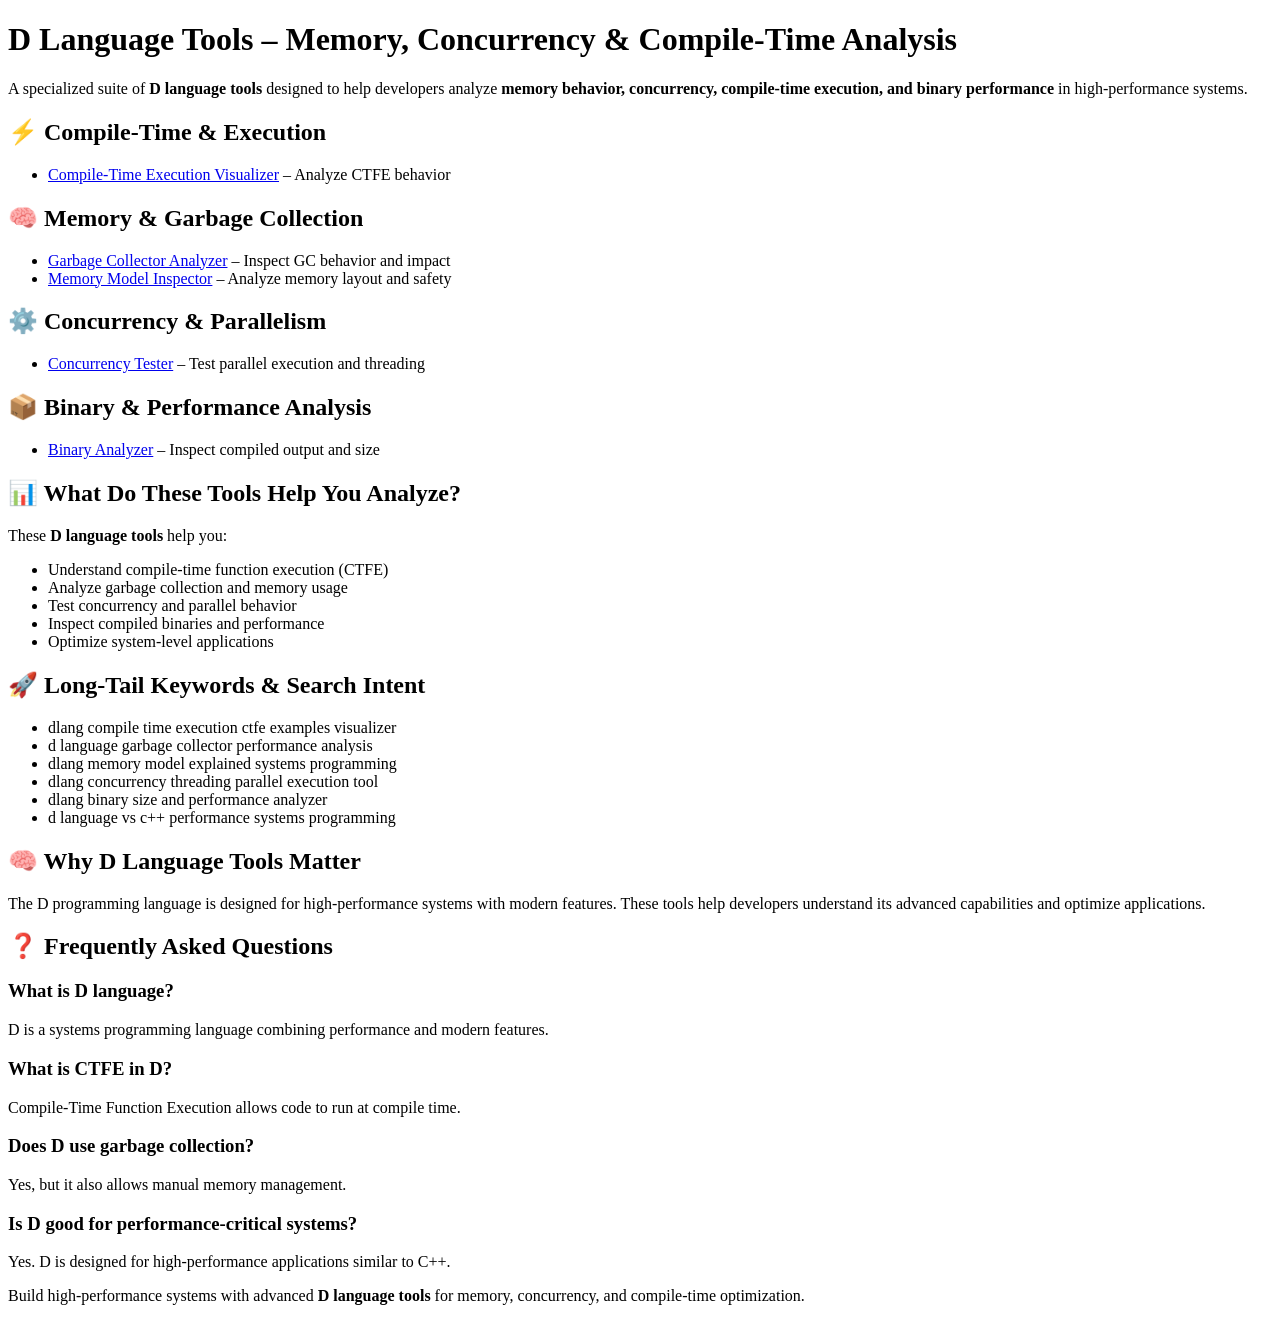
<file: index.html>
<!DOCTYPE html>
<html lang="en">
<head>
    <meta charset="UTF-8">
    <meta name="viewport" content="width=device-width, initial-scale=1.0">
    <meta name="google-site-verification" content="PkLa_ViOo6FAHpvh8SacceMb95o9tePRdrqLNBz9X1M" />
    <title>D Language Tools – Memory, Concurrency & Compile-Time Analysis</title>

    <meta name="description" content="Advanced D language tools for memory analysis, garbage collection, concurrency testing and compile-time execution visualization.">

    <meta name="keywords" content="d language tools, dlang memory model, dlang garbage collector analysis, dlang compile time execution, dlang concurrency tools, dlang performance analysis">

    <link rel="canonical" href="/dlang-tools/">
</head>

<body>

<header>
    <h1>D Language Tools – Memory, Concurrency & Compile-Time Analysis</h1>
    <p>
        A specialized suite of <strong>D language tools</strong> designed to help developers
        analyze <strong>memory behavior, concurrency, compile-time execution, and binary performance</strong>
        in high-performance systems.
    </p>
</header>

<section>
    <h2>⚡ Compile-Time & Execution</h2>
    <ul>
        <li><a href="/dlang-tools/dlang-compile-time-execution-visualizer/">Compile-Time Execution Visualizer</a> – Analyze CTFE behavior</li>
    </ul>
</section>

<section>
    <h2>🧠 Memory & Garbage Collection</h2>
    <ul>
        <li><a href="/dlang-tools/dlang-garbage-collector-analyzer/">Garbage Collector Analyzer</a> – Inspect GC behavior and impact</li>
        <li><a href="/dlang-tools/dlang-memory-model-inspector/">Memory Model Inspector</a> – Analyze memory layout and safety</li>
    </ul>
</section>

<section>
    <h2>⚙️ Concurrency & Parallelism</h2>
    <ul>
        <li><a href="/dlang-tools/dlang-concurrency-tester/">Concurrency Tester</a> – Test parallel execution and threading</li>
    </ul>
</section>

<section>
    <h2>📦 Binary & Performance Analysis</h2>
    <ul>
        <li><a href="/dlang-tools/dlang-binary-analyzer/">Binary Analyzer</a> – Inspect compiled output and size</li>
    </ul>
</section>

<section>
    <h2>📊 What Do These Tools Help You Analyze?</h2>
    <p>
        These <strong>D language tools</strong> help you:
    </p>
    <ul>
        <li>Understand compile-time function execution (CTFE)</li>
        <li>Analyze garbage collection and memory usage</li>
        <li>Test concurrency and parallel behavior</li>
        <li>Inspect compiled binaries and performance</li>
        <li>Optimize system-level applications</li>
    </ul>
</section>

<section>
    <h2>🚀 Long-Tail Keywords & Search Intent</h2>
    <ul>
        <li>dlang compile time execution ctfe examples visualizer</li>
        <li>d language garbage collector performance analysis</li>
        <li>dlang memory model explained systems programming</li>
        <li>dlang concurrency threading parallel execution tool</li>
        <li>dlang binary size and performance analyzer</li>
        <li>d language vs c++ performance systems programming</li>
    </ul>
</section>

<section>
    <h2>🧠 Why D Language Tools Matter</h2>
    <p>
        The D programming language is designed for high-performance systems with modern features.
        These tools help developers understand its advanced capabilities and optimize applications.
    </p>
</section>

<section>
    <h2>❓ Frequently Asked Questions</h2>

    <h3>What is D language?</h3>
    <p>
        D is a systems programming language combining performance and modern features.
    </p>

    <h3>What is CTFE in D?</h3>
    <p>
        Compile-Time Function Execution allows code to run at compile time.
    </p>

    <h3>Does D use garbage collection?</h3>
    <p>
        Yes, but it also allows manual memory management.
    </p>

    <h3>Is D good for performance-critical systems?</h3>
    <p>
        Yes. D is designed for high-performance applications similar to C++.
    </p>
</section>

<footer>
    <p>
        Build high-performance systems with advanced <strong>D language tools</strong>
        for memory, concurrency, and compile-time optimization.
    </p>
</footer>

</body>
</html>
</file>
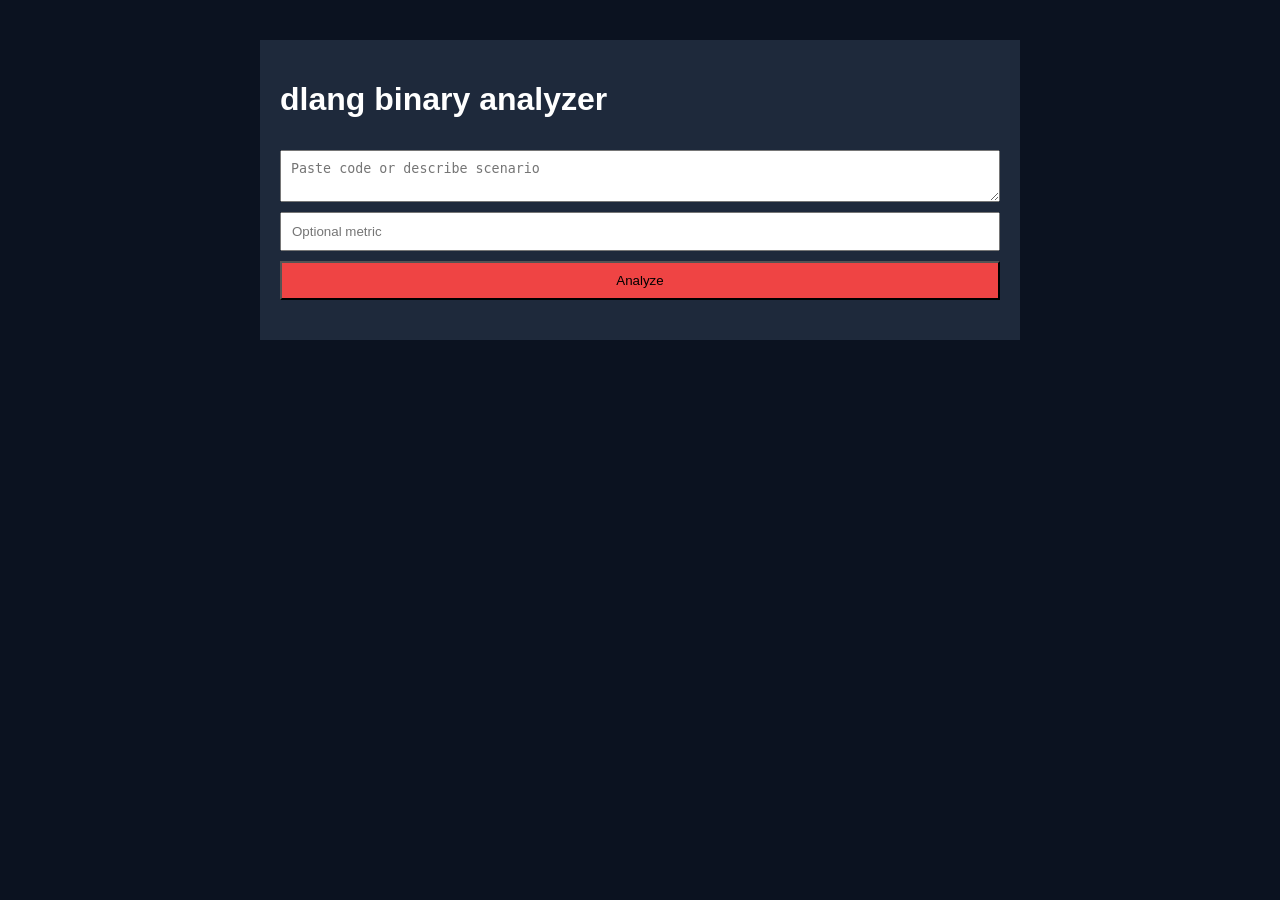
<file: dlang-binary-analyzer/index.html>
<html><head><meta charset='UTF-8'><title>dlang binary analyzer</title>
<link rel='stylesheet' href='styles.css'></head>
<body><div class='container'>
<h1>dlang binary analyzer</h1>
<textarea id='input' placeholder='Paste code or describe scenario'></textarea>
<input id='value' placeholder='Optional metric'>
<button onclick='run()'>Analyze</button>
<div id='res' class='result'></div>
</div><script src='script.js'></script></body></html>
</file>
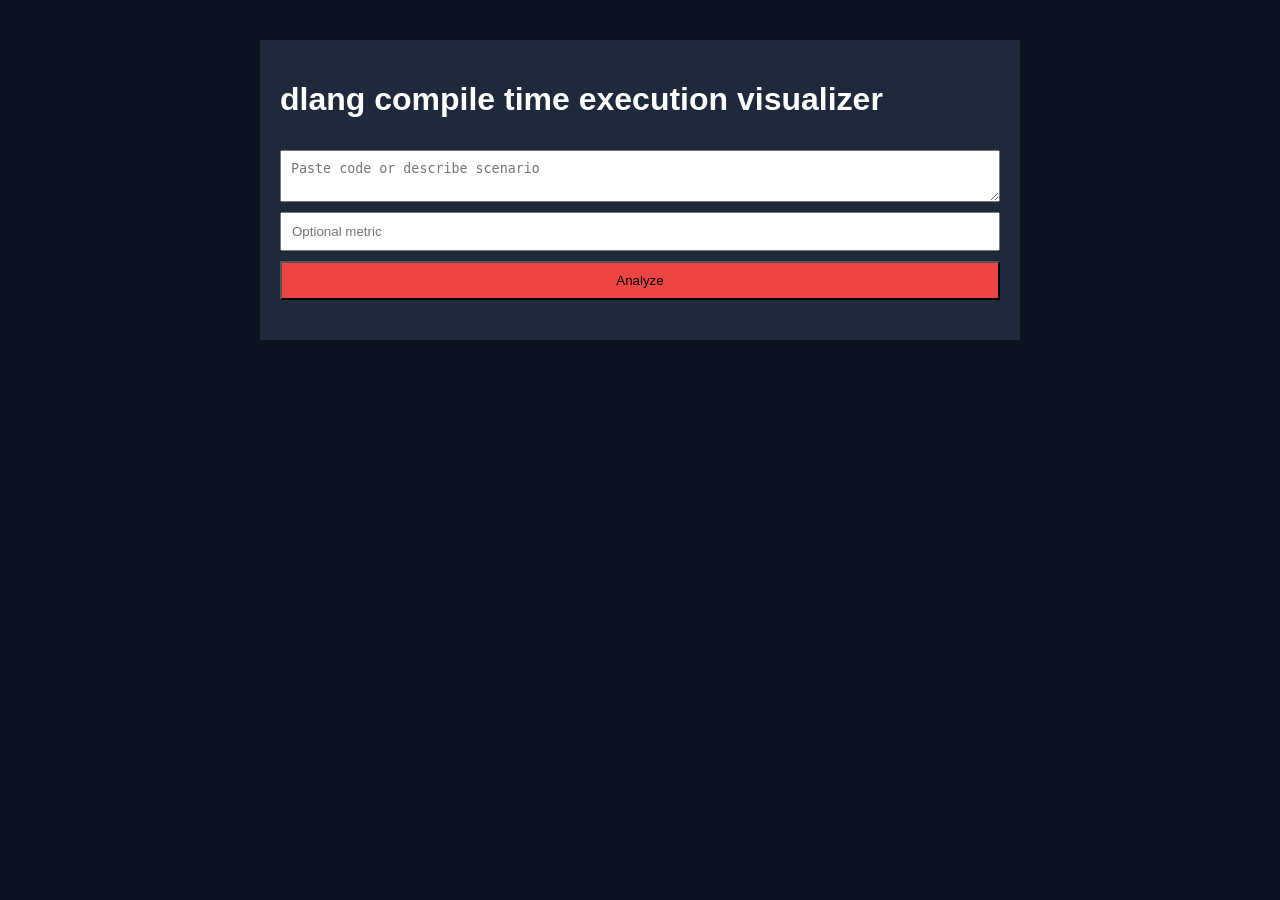
<file: dlang-compile-time-execution-visualizer/index.html>
<html><head><meta charset='UTF-8'><title>dlang compile time execution visualizer</title>
<link rel='stylesheet' href='styles.css'></head>
<body><div class='container'>
<h1>dlang compile time execution visualizer</h1>
<textarea id='input' placeholder='Paste code or describe scenario'></textarea>
<input id='value' placeholder='Optional metric'>
<button onclick='run()'>Analyze</button>
<div id='res' class='result'></div>
</div><script src='script.js'></script></body></html>
</file>
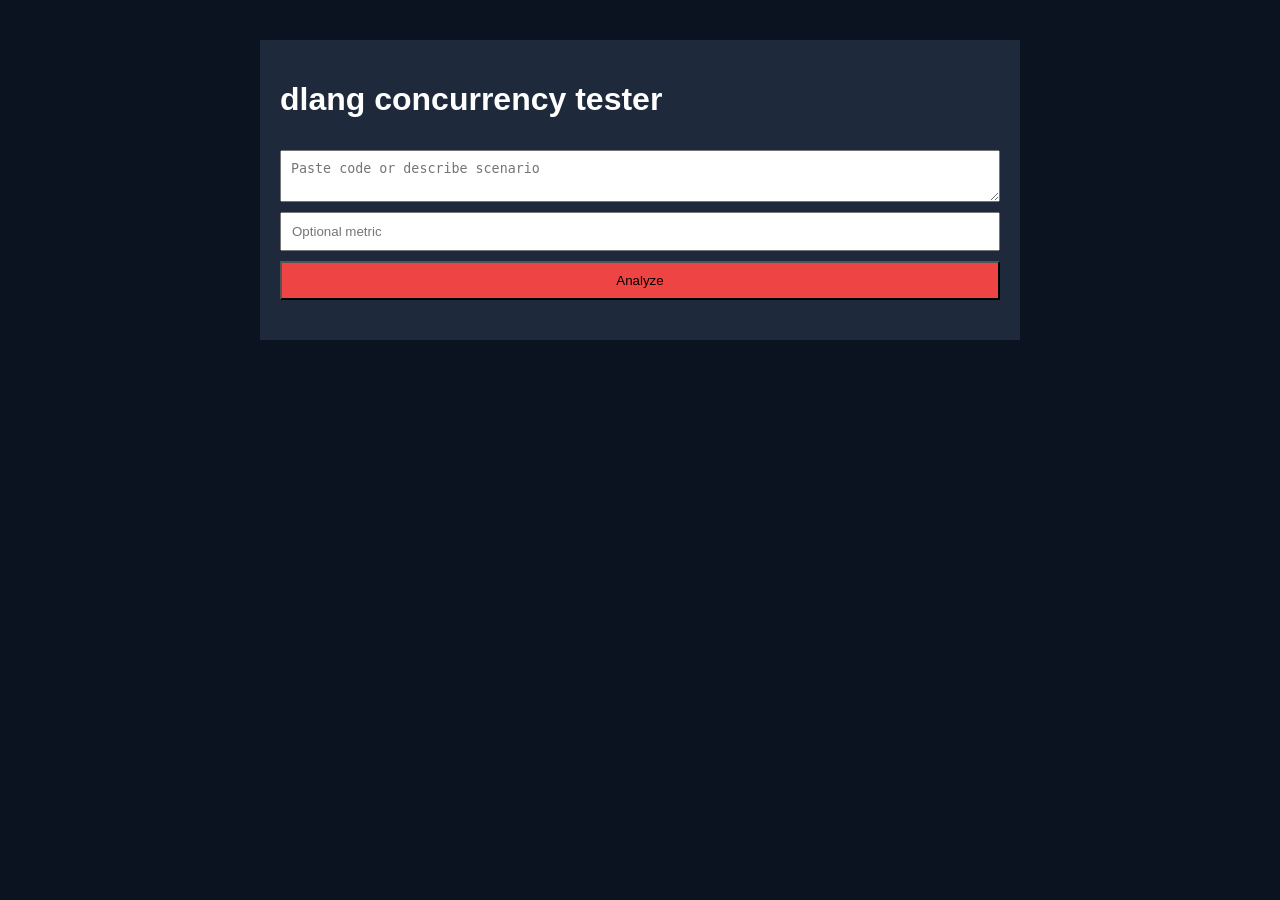
<file: dlang-concurrency-tester/index.html>
<html><head><meta charset='UTF-8'><title>dlang concurrency tester</title>
<link rel='stylesheet' href='styles.css'></head>
<body><div class='container'>
<h1>dlang concurrency tester</h1>
<textarea id='input' placeholder='Paste code or describe scenario'></textarea>
<input id='value' placeholder='Optional metric'>
<button onclick='run()'>Analyze</button>
<div id='res' class='result'></div>
</div><script src='script.js'></script></body></html>
</file>
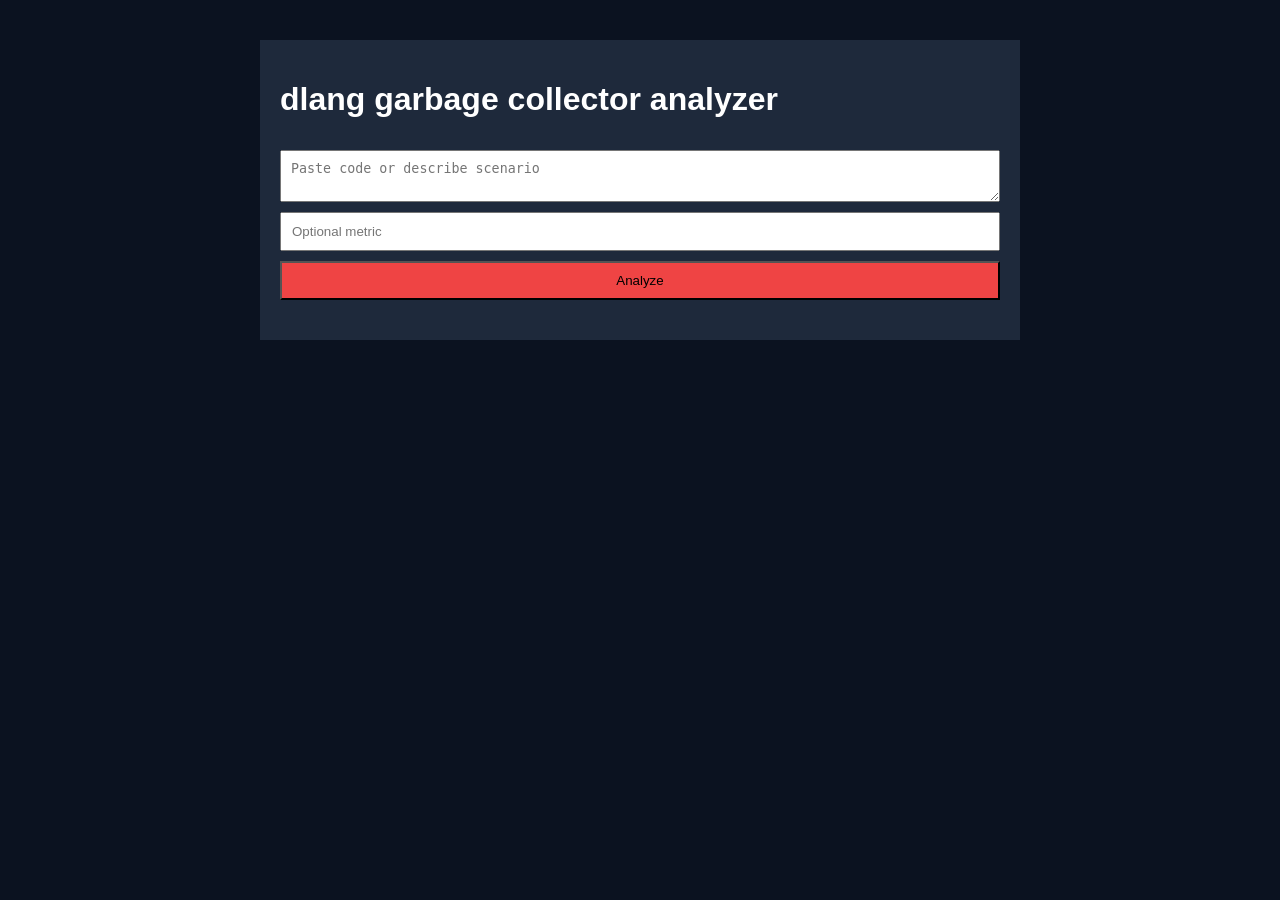
<file: dlang-garbage-collector-analyzer/index.html>
<html><head><meta charset='UTF-8'><title>dlang garbage collector analyzer</title>
<link rel='stylesheet' href='styles.css'></head>
<body><div class='container'>
<h1>dlang garbage collector analyzer</h1>
<textarea id='input' placeholder='Paste code or describe scenario'></textarea>
<input id='value' placeholder='Optional metric'>
<button onclick='run()'>Analyze</button>
<div id='res' class='result'></div>
</div><script src='script.js'></script></body></html>
</file>
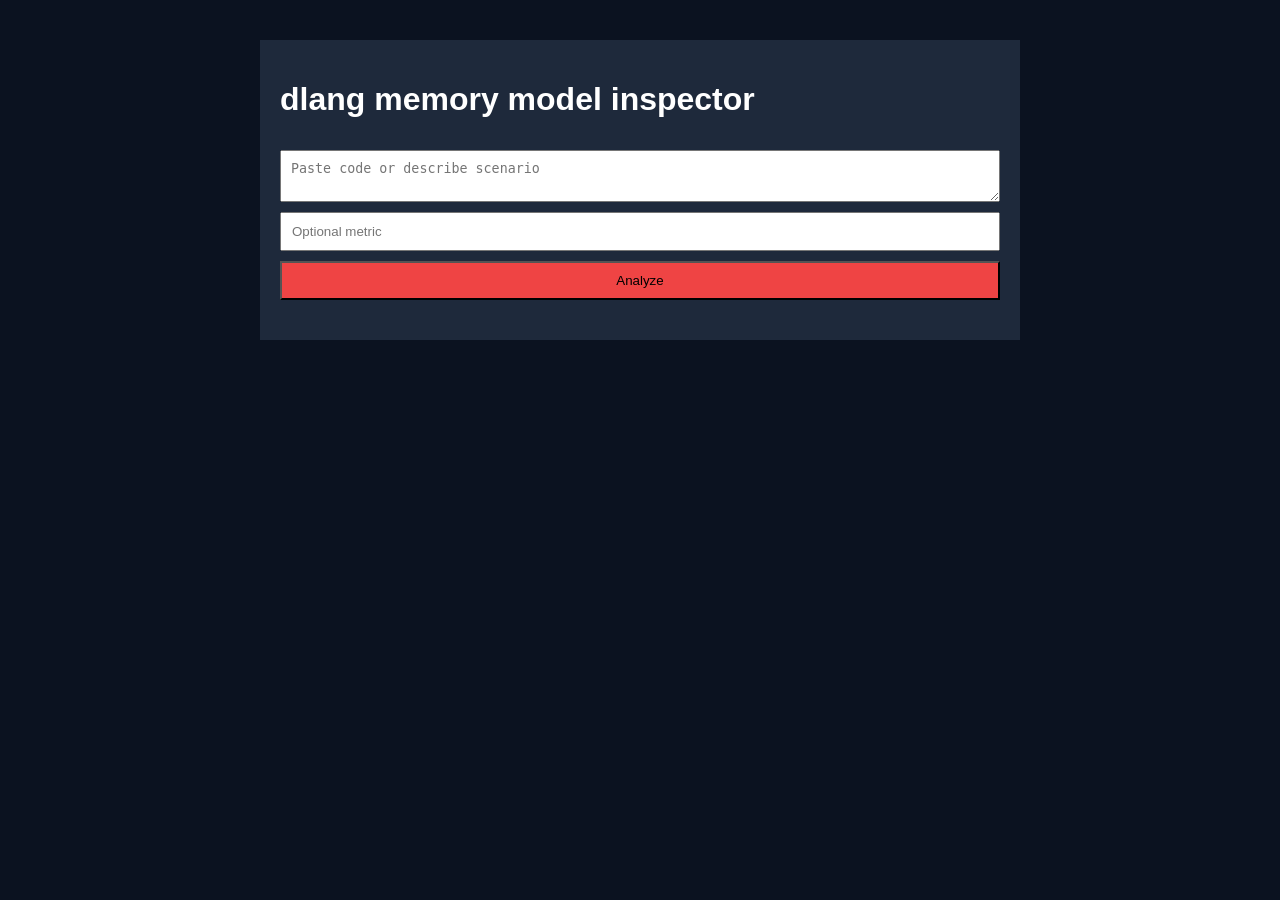
<file: dlang-memory-model-inspector/index.html>
<html><head><meta charset='UTF-8'><title>dlang memory model inspector</title>
<link rel='stylesheet' href='styles.css'></head>
<body><div class='container'>
<h1>dlang memory model inspector</h1>
<textarea id='input' placeholder='Paste code or describe scenario'></textarea>
<input id='value' placeholder='Optional metric'>
<button onclick='run()'>Analyze</button>
<div id='res' class='result'></div>
</div><script src='script.js'></script></body></html>
</file>
<file: dlang-binary-analyzer/styles.css>
body{font-family:Arial;background:#0b1220;color:#fff}.container{max-width:720px;margin:40px auto;padding:20px;background:#1e293b}textarea,input{width:100%;margin-top:10px;padding:10px}button{margin-top:10px;width:100%;padding:10px;background:#ef4444}.result{margin-top:20px;white-space:pre-wrap}
</file>
<file: dlang-compile-time-execution-visualizer/styles.css>
body{font-family:Arial;background:#0b1220;color:#fff}.container{max-width:720px;margin:40px auto;padding:20px;background:#1e293b}textarea,input{width:100%;margin-top:10px;padding:10px}button{margin-top:10px;width:100%;padding:10px;background:#ef4444}.result{margin-top:20px;white-space:pre-wrap}
</file>
<file: dlang-concurrency-tester/styles.css>
body{font-family:Arial;background:#0b1220;color:#fff}.container{max-width:720px;margin:40px auto;padding:20px;background:#1e293b}textarea,input{width:100%;margin-top:10px;padding:10px}button{margin-top:10px;width:100%;padding:10px;background:#ef4444}.result{margin-top:20px;white-space:pre-wrap}
</file>
<file: dlang-garbage-collector-analyzer/styles.css>
body{font-family:Arial;background:#0b1220;color:#fff}.container{max-width:720px;margin:40px auto;padding:20px;background:#1e293b}textarea,input{width:100%;margin-top:10px;padding:10px}button{margin-top:10px;width:100%;padding:10px;background:#ef4444}.result{margin-top:20px;white-space:pre-wrap}
</file>
<file: dlang-memory-model-inspector/styles.css>
body{font-family:Arial;background:#0b1220;color:#fff}.container{max-width:720px;margin:40px auto;padding:20px;background:#1e293b}textarea,input{width:100%;margin-top:10px;padding:10px}button{margin-top:10px;width:100%;padding:10px;background:#ef4444}.result{margin-top:20px;white-space:pre-wrap}
</file>
